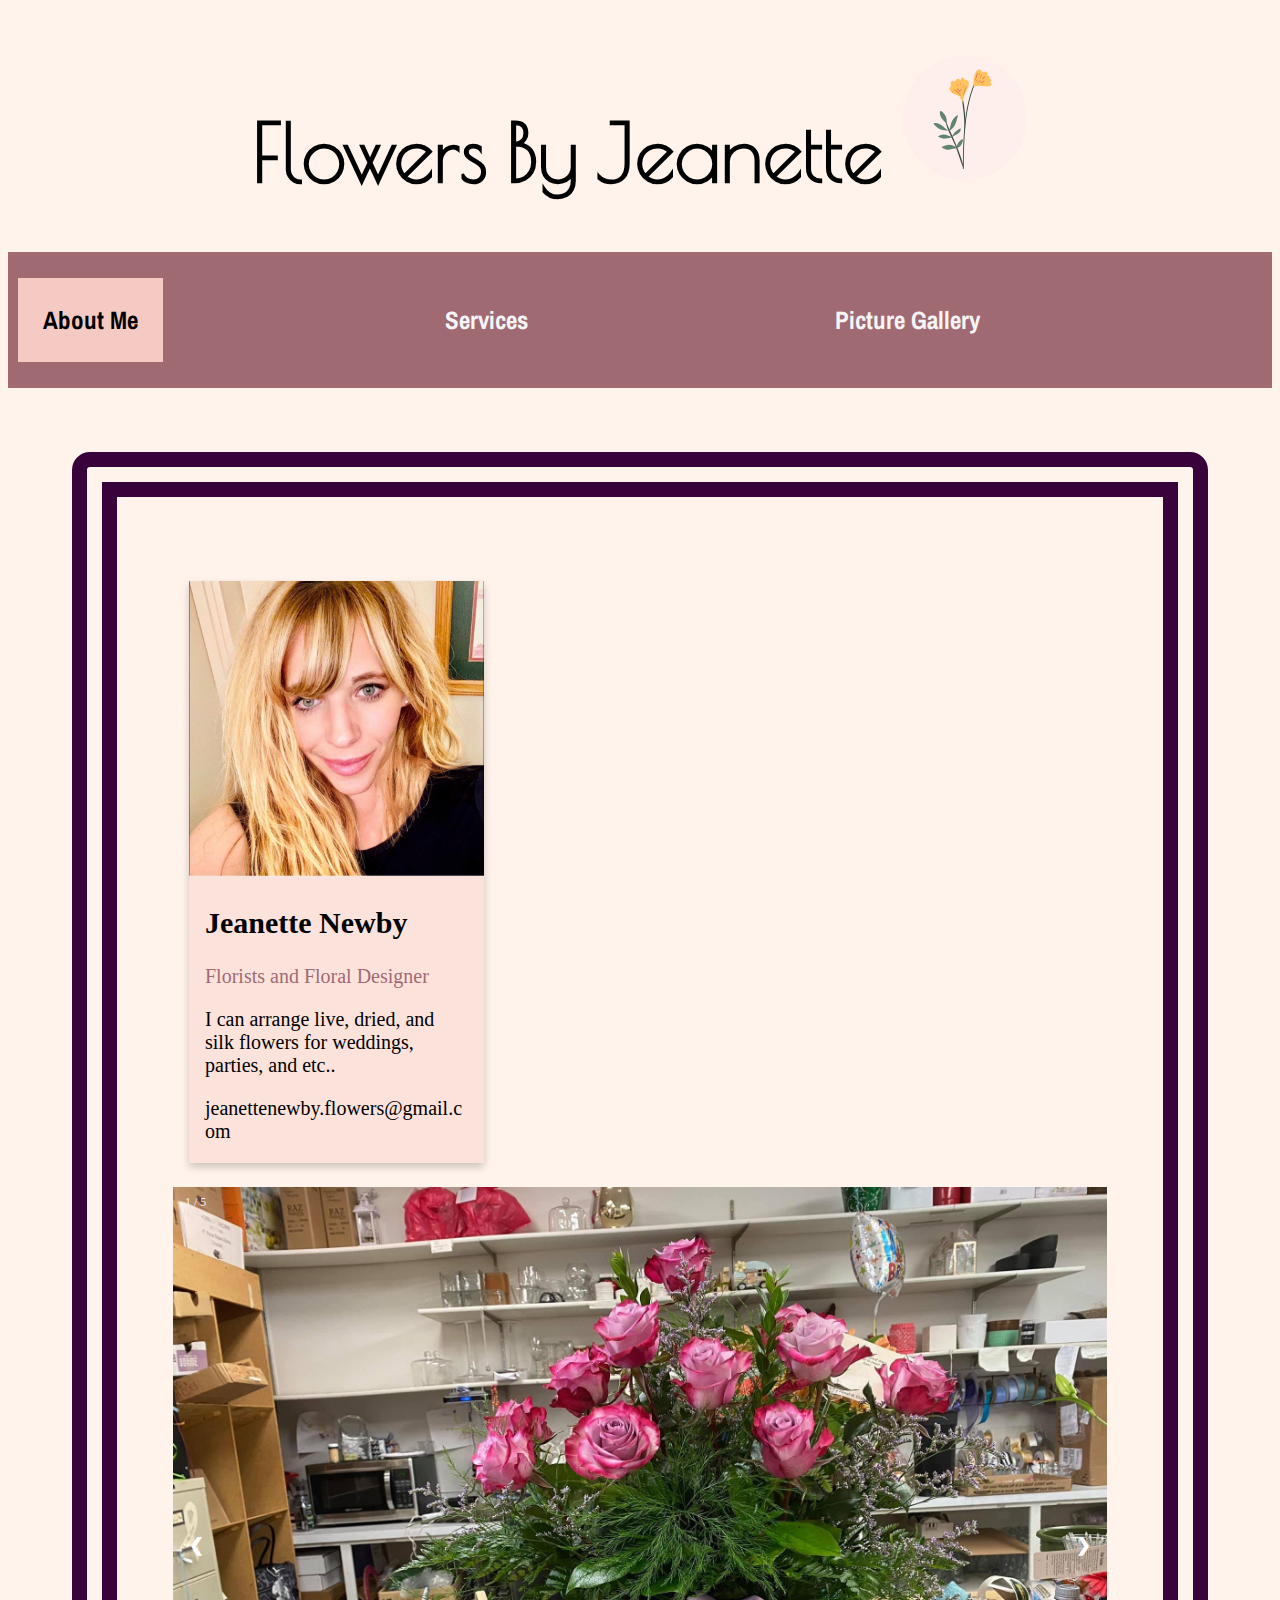
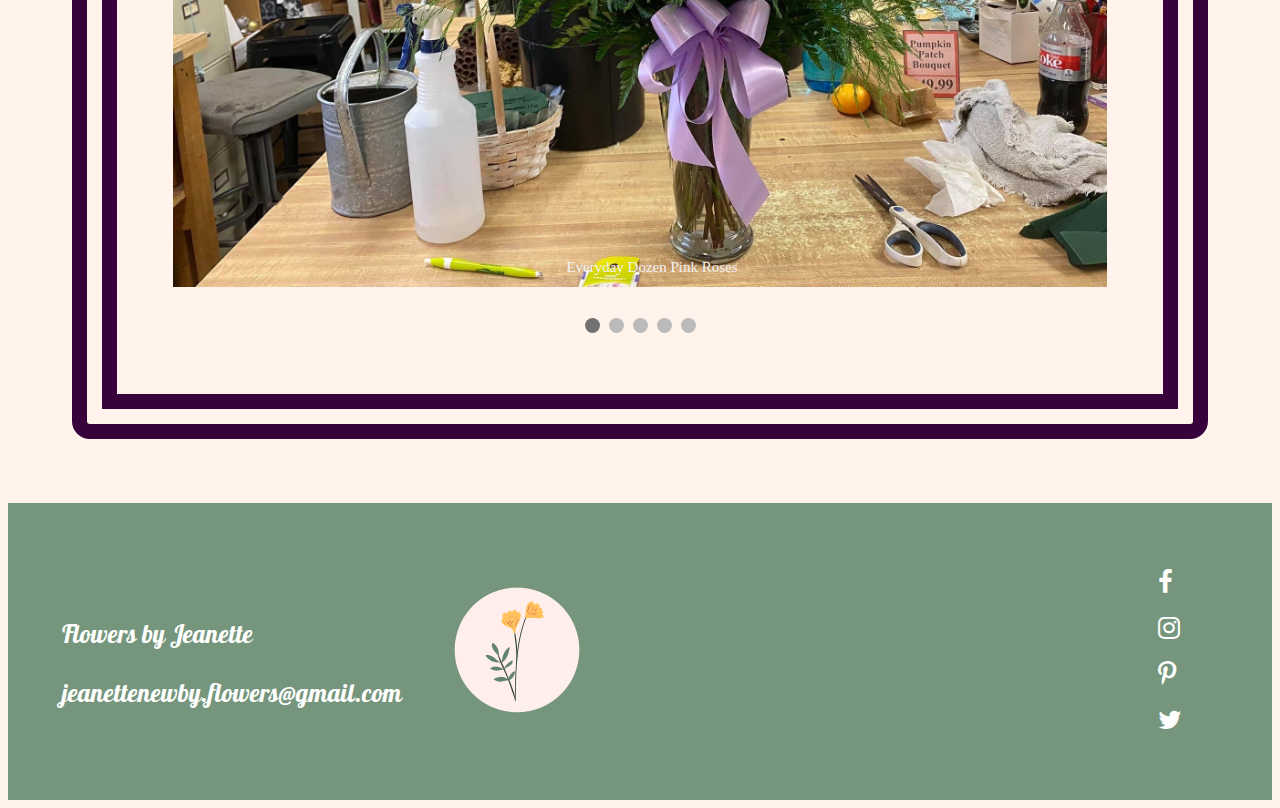
<file: index.html>
<!DOCTYPE html>
<html lang="en-us">
<head>
 <meta charset="utf-8">
 <meta name="viewport" content="width=device-width, initial-scale=1">
<link rel="stylesheet" href="https://cdnjs.cloudflare.com/ajax/libs/font-awesome/4.7.0/css/font-awesome.min.css">
<link rel="icon" type="image/x-icon" href="pictures/flowerfavcon2.ico.png">
 <style>
@import url('https://fonts.googleapis.com/css2?family=Bebas+Neue&family=Open+Sans+Condensed:wght@300&family=Pattaya&family=Poiret+One&display=swap');
@import url('https://fonts.googleapis.com/css2?family=Archivo+Narrow&display=swap');
@media screen and (max-width: 650px) {
    .column {
      width: 100%;
      display: block;
    }
  }
	</style>


<title>Project Plan Outline for Flowers By Jeanette</title>
<link rel="stylesheet" href="css/main.css">
<link rel="stylesheet" href="css/about-me.css">
<link rel="stylesheet" href="css/small-screen.css">
</head>
<body>
	
<header>
<h1>Flowers By Jeanette <img src="pictures/flowericon1.png" alt="flowericon1.png"></h1>

</header>
<nav>

	<ul class="navigation">
	
		<li><a class="ham">&#9776; Menu</a></li>
		<li><a href="index.html" class="active">About Me</a></li>
		<li><a href="services.html">Services</a></li>
		<li><a href="picgallary.html">Picture Gallery</a></li>
		
	</ul>
</nav>
<main>

<div class="about-me">
	<div class="row">
		<div class="column">
		  <div class="card">
			<img src="pictures/jeanette-pic.JPG" alt="Jeanette Newby" style="width:100%">
			<div class="container">
			  <h2>Jeanette Newby</h2>
			  <p class="title">Florists and Floral Designer</p>
			  <p>I can arrange live, dried, and silk flowers for weddings, parties, and etc..</p>
			  <p>jeanettenewby.flowers@gmail.com</p>
			
			</div>
		  </div>
		</div>
		<p></p>
	
</div>
<div class="slideshow-container">

	<div class="mySlides fade">
	  <div class="numbertext">1 / 5</div>
	  <img src="pictures/everyday-pink-roses.JPG" style="width:100%">
	  <div class="text">Everyday Dozen Pink Roses</div>
	</div>
	
	<div class="mySlides fade">
	  <div class="numbertext">2 / 5</div>
	  <img src="pictures/shannon-cp.jpg" style="width:100%">
	  <div class="text">Wedding Center Piece</div>
	</div>
	
	<div class="mySlides fade">
	  <div class="numbertext">3 / 5</div>
	  <img src="pictures/everyday.jpg" style="width:100%">
	  <div class="text">Everyday Assortive Display </div>
	</div>

	<div class="mySlides fade">
		<div class="numbertext">4 / 5</div>
		<img src="pictures/everyday-roses.JPG" style="width:100%">
		<div class="text">Special Occasion Two Dozen Roses</div>
	  </div>

	  <div class="mySlides fade">
		<div class="numbertext">4 / 5</div>
		<img src="pictures/shannon-fg (1).jpg" style="width:100%">
		<div class="text">Bridal Bouquet</div>
	  </div>
	
	<a class="prev" onclick="plusSlides(-1)">❮</a>
	<a class="next" onclick="plusSlides(1)">❯</a>
	
	</div>
	<br>
	
	<div style="text-align:center">
	  <span class="dot" onclick="currentSlide(1)"></span> 
	  <span class="dot" onclick="currentSlide(2)"></span> 
	  <span class="dot" onclick="currentSlide(3)"></span> 
	  <span class="dot" onclick="currentSlide(4)"></span> 
	  <span class="dot" onclick="currentSlide(5)"></span> 
	</div>
	
</main>
<footer>
	<div class="footer-email">
		<p>Flowers by Jeanette<br></p>

	<a href="mailto:jeanettenewby.flowers@gmail.com">jeanettenewby.flowers@gmail.com</a>
	</div>
	<div class="footer-photo">
		<img src="pictures/flowericon1.png" alt="flowericon1.png">
	</div>
	
	
	<div class="social-media-icons">
		<ul class="menu-simple">
			<li><a href="https://www.facebook.com/"><i class="fa fa-facebook" aria-hidden="true"></i></a></li>
			<li><a href="https://www.instagram.com/?hl=en"><i class="fa fa-instagram" aria-hidden="true"></i></a></li>
			<li><a href="https://www.pinterest.com/"><i class="fa fa-pinterest-p" aria-hidden="true"></i></a></li>
			<li><a href="https://twitter.com/?lang=en"><i class="fa fa-twitter" aria-hidden="true"></i></a></li>
		  </ul>
	</div>



  </footer>
  
<script src="JS/ham.js">
</script>
<script src="JS/slideshow.js">
</script>

</body>

</html>
</file>
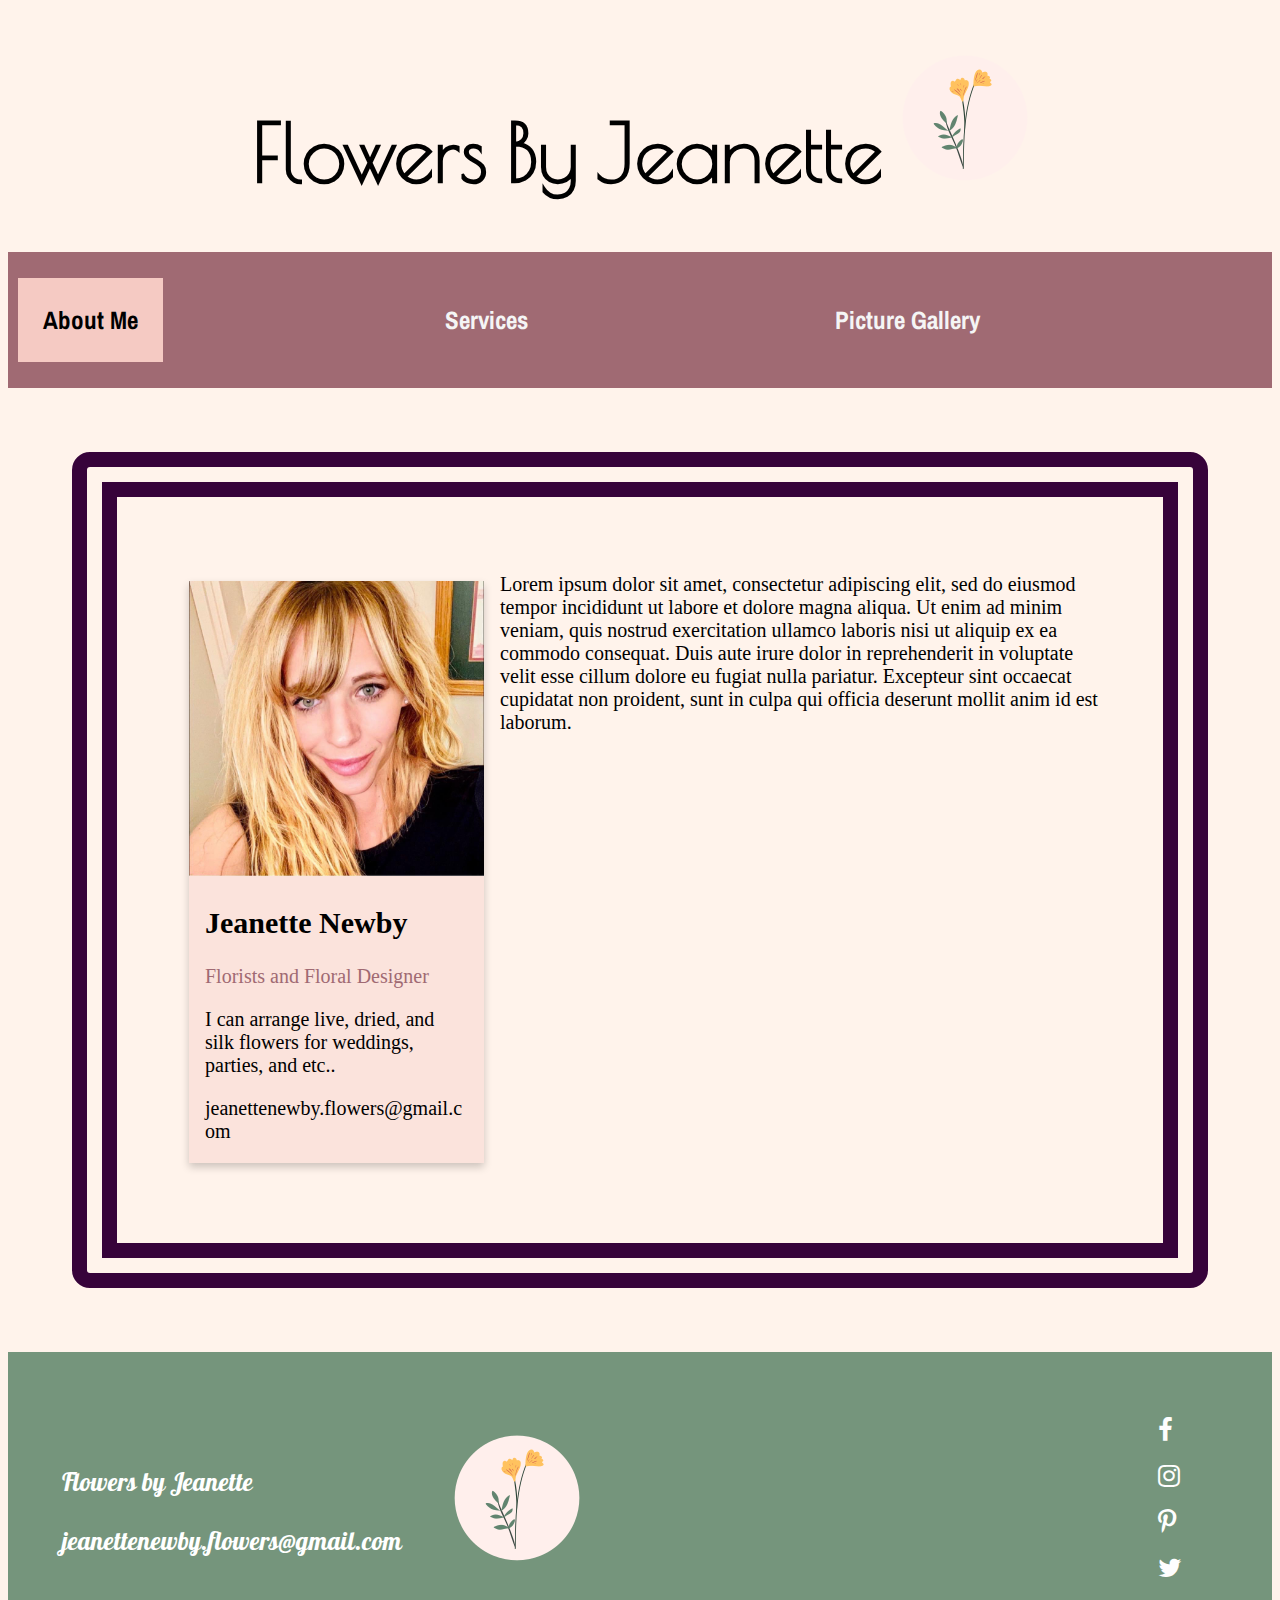
<file: about-me.html>
<!DOCTYPE html>
<html lang="en-us">
<head>
 <meta charset="utf-8">
 <meta name="viewport" content="width=device-width, initial-scale=1">
<link rel="stylesheet" href="https://cdnjs.cloudflare.com/ajax/libs/font-awesome/4.7.0/css/font-awesome.min.css">
<link rel="icon" type="image/x-icon" href="pictures/flowerfavcon2.ico.png">
 <style>
@import url('https://fonts.googleapis.com/css2?family=Bebas+Neue&family=Open+Sans+Condensed:wght@300&family=Pattaya&family=Poiret+One&display=swap');
@import url('https://fonts.googleapis.com/css2?family=Archivo+Narrow&display=swap');
@media screen and (max-width: 650px) {
    .column {
      width: 100%;
      display: block;
    }
  }
	</style>


<title>Project Plan Outline for Flowers By Jeanette</title>
<link rel="stylesheet" href="css/main.css">
<link rel="stylesheet" href="css/about-me.css">
<link rel="stylesheet" href="css/small-screen.css">
</head>
<body>
	
<header>
<h1>Flowers By Jeanette <img src="pictures/flowericon1.png" alt="flowericon1.png"></h1>

</header>
<nav>

	<ul class="navigation">
	
		<li><a class="ham">&#9776; Menu</a></li>
		<li><a href="about-me.html" class="active">About Me</a></li>
		<li><a href="services.html">Services</a></li>
		<li><a href="picgallary.html">Picture Gallery</a></li>
		
	</ul>
</nav>
<main>

<div class="about-me">
	<div class="row">
		<div class="column">
		  <div class="card">
			<img src="pictures/jeanette-pic.JPG" alt="Jeanette Newby" style="width:100%">
			<div class="container">
			  <h2>Jeanette Newby</h2>
			  <p class="title">Florists and Floral Designer</p>
			  <p>I can arrange live, dried, and silk flowers for weddings, parties, and etc..</p>
			  <p>jeanettenewby.flowers@gmail.com</p>
			
			</div>
		  </div>
		</div>
		<p>Lorem ipsum dolor sit amet, consectetur adipiscing elit, sed do eiusmod tempor 
			incididunt ut labore et dolore magna aliqua. Ut enim ad minim veniam, quis nostrud exercitation
			 ullamco laboris nisi ut aliquip ex ea commodo consequat. Duis aute irure dolor in reprehenderit 
			 in voluptate velit esse cillum dolore eu fugiat nulla pariatur. Excepteur sint occaecat cupidatat non proident,
			  sunt in culpa qui officia deserunt mollit anim id est laborum.</p>
	
</div>

</main>
<footer>
	<div class="footer-email">
		<p>Flowers by Jeanette<br></p>
	<a href="mailto:jeanettenewby.flowers@gmail.com">jeanettenewby.flowers@gmail.com</a>
	</div>
	<div class="footer-photo">
		<img src="pictures/flowericon1.png" alt="flowericon1.png">
	</div>
	
	
	<div class="social-media-icons">
		<ul class="menu-simple">
			<li><a href="https://www.facebook.com/"><i class="fa fa-facebook" aria-hidden="true"></i></a></li>
			<li><a href="https://www.instagram.com/?hl=en"><i class="fa fa-instagram" aria-hidden="true"></i></a></li>
			<li><a href="https://www.pinterest.com/"><i class="fa fa-pinterest-p" aria-hidden="true"></i></a></li>
			<li><a href="https://twitter.com/?lang=en"><i class="fa fa-twitter" aria-hidden="true"></i></a></li>
		  </ul>
	</div>



  </footer>
  
<script src="JS/ham.js">
	let slideIndex = 1;
showSlides(slideIndex);

function plusSlides(n) {
  showSlides(slideIndex += n);
}

function currentSlide(n) {
  showSlides(slideIndex = n);
}

function showSlides(n) {
  let i;
  let slides = document.getElementsByClassName("mySlides");
  let dots = document.getElementsByClassName("dot");
  if (n > slides.length) {slideIndex = 1}    
  if (n < 1) {slideIndex = slides.length}
  for (i = 0; i < slides.length; i++) {
    slides[i].style.display = "none";  
  }
  for (i = 0; i < dots.length; i++) {
    dots[i].className = dots[i].className.replace(" active", "");
  }
  slides[slideIndex-1].style.display = "block";  
  dots[slideIndex-1].className += " active";
}
</script>

</body>

</html>
</file>
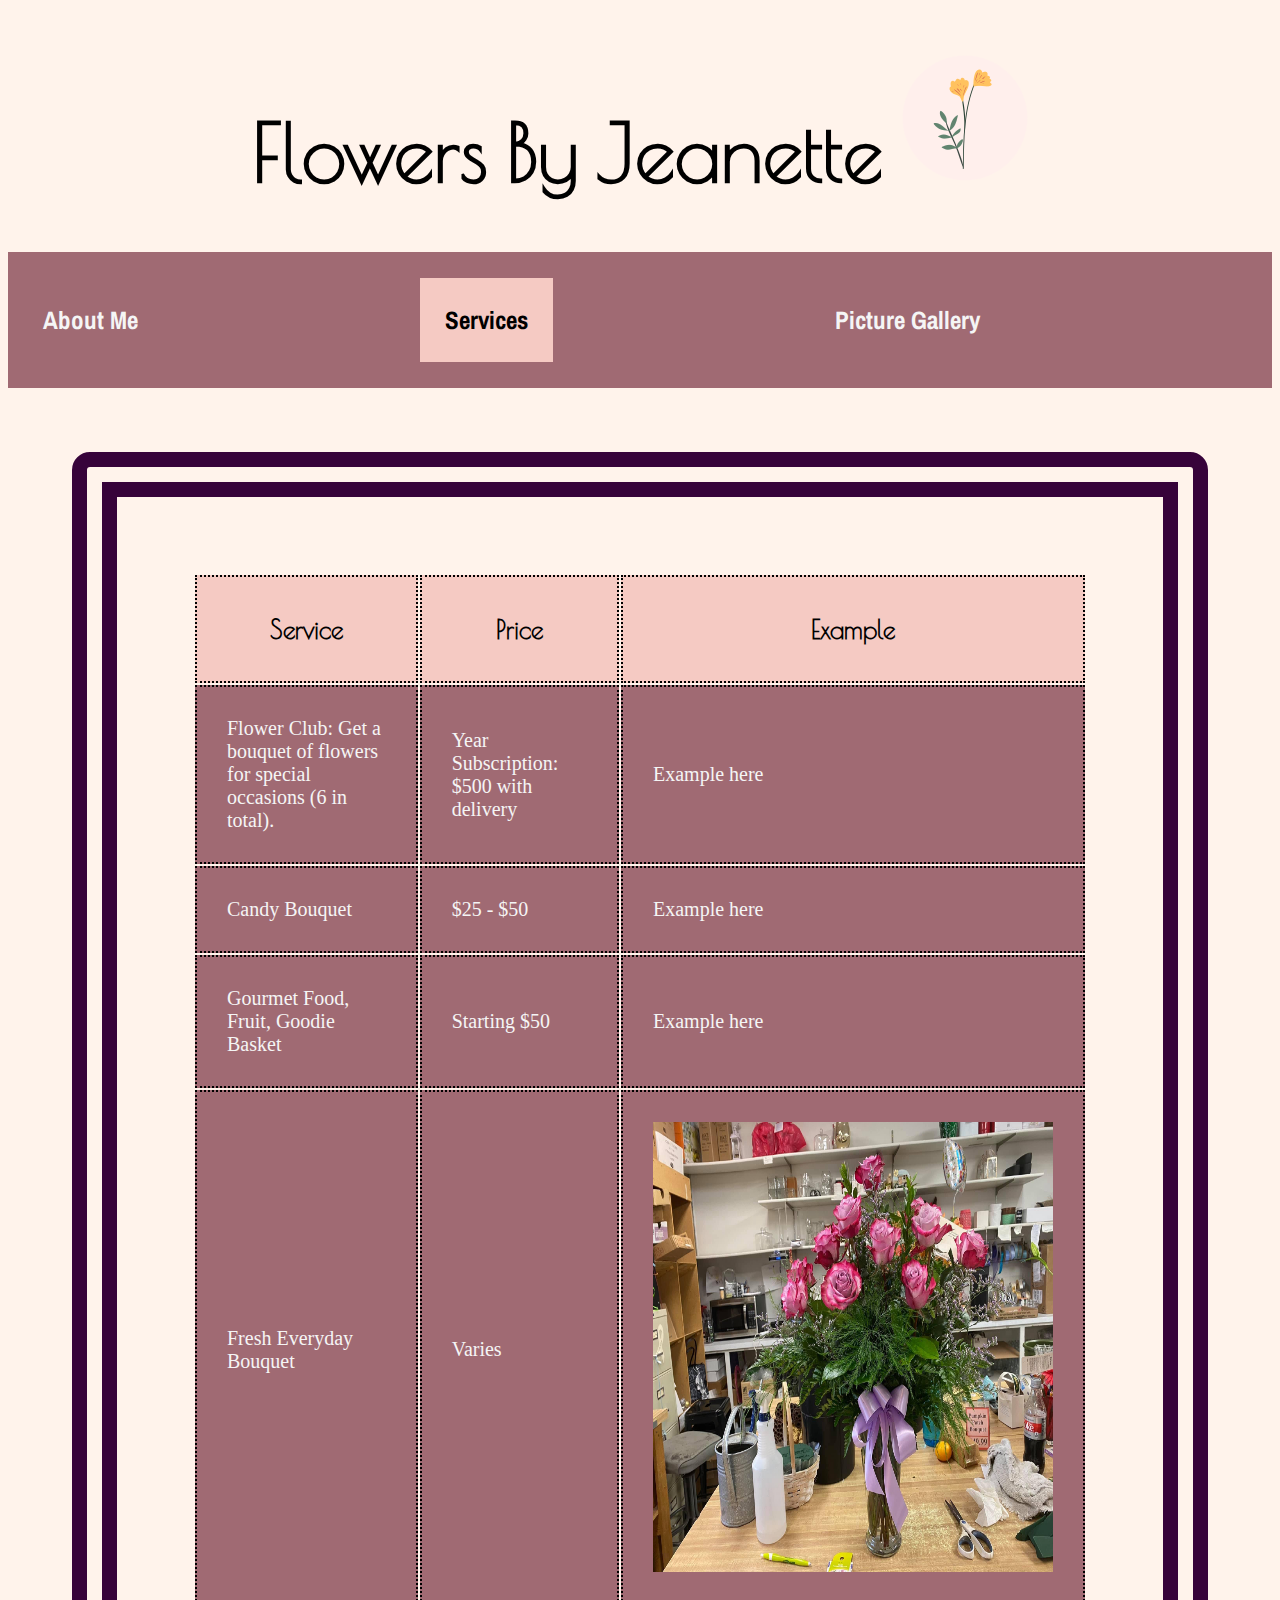
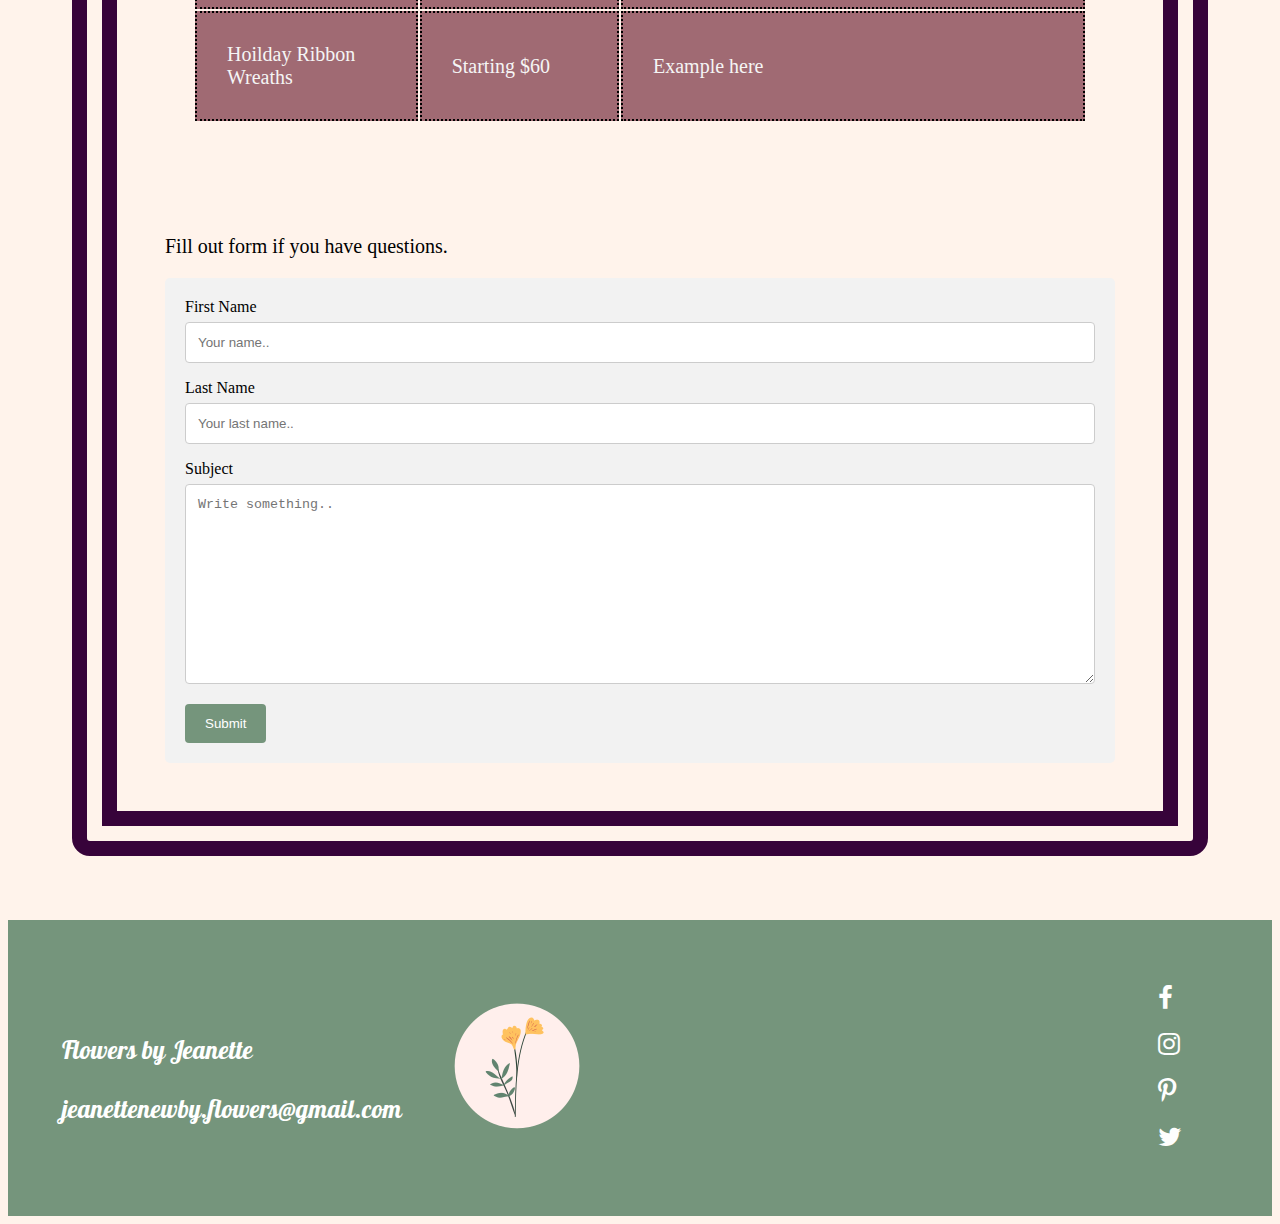
<file: services.html>
<!DOCTYPE html>
<html lang="en-us">
<head>
 <meta charset="utf-8">
 <meta name="viewport" content="width=device-width, initial-scale=1">
<link rel="stylesheet" href="https://cdnjs.cloudflare.com/ajax/libs/font-awesome/4.7.0/css/font-awesome.min.css">
<link rel="icon" type="image/x-icon" href="pictures/flowerfavcon2.ico.png">
 <style>
	@import url('https://fonts.googleapis.com/css2?family=Bebas+Neue&family=Open+Sans+Condensed:wght@300&family=Pattaya&family=Poiret+One&display=swap');
	@import url('https://fonts.googleapis.com/css2?family=Archivo+Narrow&display=swap');
	</style>


<title>Project Plan Outline for Flowers By Jeanette</title>
<link rel="stylesheet" href="css/main.css">
<link rel="stylesheet" href="css/services.css">
<link rel="stylesheet" href="css/small-screen.css">
</head>
<body>
	<header>
		<h1>Flowers By Jeanette <img src="pictures/flowericon1.png" alt="flowericon1.png"></h1>
		
		</header>

			<nav>

				<ul class="navigation">
					<li><a class="ham">&#9776; Menu</a></li>
					<li><a href="index.html">About Me</a></li>
					<li><a href="services.html" class="active">Services</a></li>
					<li><a href="picgallary.html">Picture Gallery</a></li>
				</ul>
			</nav>
<main>
	<div class="service-table">
	<table style="width:100%">
	  <tr>
		<th><b>Service</b></th>
		<th><b>Price</b></th>
		<th><b>Example</b></th>
	  </tr>
	  <tr>
		<td>Flower Club: Get a  bouquet of flowers for special occasions (6 in total).</td>
		<td>Year Subscription: $500 with delivery</td>
		<td>Example here</td>

	  </tr>
	  <tr>
		<td>Candy Bouquet</td>
		<td>$25 - $50</td>
		<td>Example here</td>
	  </tr>
	  <tr>
		<td>Gourmet Food, Fruit, Goodie Basket</td>
		<td>Starting $50</td>
		<td>Example here</td>
	  </tr>
	  <tr>
		<td>Fresh Everyday Bouquet</td>
		<td>Varies</td>
		<td><div class="flowering"><img src="pictures/everyday-pink-roses.JPG" alt="pink roses" width="400" height="450"></div></td>
	  </tr>
	  <tr>
		<td>Hoilday Ribbon Wreaths</td>
		<td>Starting $60</td>
		<td>Example here</td>
	  </tr>
	</table>
	</div>
<div class="wholeform">
	<p>Fill out form if you have questions.</p>
	<div class="form">
		<form action="/action_page.php">
			<label for="fname">First Name</label>
			<input type="text" id="fname" name="firstname" placeholder="Your name..">
		
			<label for="lname">Last Name</label>
			<input type="text" id="lname" name="lastname" placeholder="Your last name..">
		
			
		
			<label for="subject">Subject</label>
			<textarea id="subject" name="subject" placeholder="Write something.." style="height:200px"></textarea>
		
			<input type="submit" value="Submit">
		  </form>
	</div>
	</div>
</main>
<footer>
	<div class="footer-email">
		<p>Flowers by Jeanette<br></p>
	<a href="mailto: jeanettenewby.flowers@gmail.com">jeanettenewby.flowers@gmail.com</a>
	</div>
	<div class="footer-photo">
		<img src="pictures/flowericon1.png" alt="flowericon1.png">
	</div>
	
	
	<div class="social-media-icons">
		<ul class="menu-simple">
			<li><a href="https://www.facebook.com/"><i class="fa fa-facebook" aria-hidden="true"></i></a></li>
			<li><a href="https://www.instagram.com/?hl=en"><i class="fa fa-instagram" aria-hidden="true"></i></a></li>
			<li><a href="https://www.pinterest.com/"><i class="fa fa-pinterest-p" aria-hidden="true"></i></a></li>
			<li><a href="https://twitter.com/?lang=en"><i class="fa fa-twitter" aria-hidden="true"></i></a></li>
		  </ul>
	</div>



  </footer>
  
<script src="JS/ham.js"></script>
</body>

</html>
</file>
<file: css/main.css>
body{
    background-color: #FFF3EB;
    
    
    border-radius: 1em;
    display: block;
    
    
    }
  header{
    text-align: center;
    font-family: 'Poiret One', cursive;
    font-size: 40px;
  }
  .agile{
    display: block;
  margin-left: auto;
  margin-right: auto;
  width: 50%;
  }
  main{
    display: block;
    background-color:   #FFF3EB;
    font-style: 'Open Sans Condensed', sans-serif;
    border: 45px double  #37033a ;
    border-radius: 18px;
    
    padding: 1em;

    margin:4em;
  }
  nav {
    overflow: hidden;
    background-color: #a06a73;
    max-width: 100%;
    display: inline-block;
  
  } nav ul{
      
    max-width: 100%;
 
  }

  .navigation {
    list-style: none;
    padding: 10px;
    max-width: 100%;
   text-align: center;
   display: inline-block;
   
    }
    .navigation li:first-child {
    display: block;
  
    }
    .navigation li {
    display: none;
    }
    .navigation a {
    display: block;
    padding: 1em;

    text-decoration: none;
    color:whitesmoke;
    font-size: 25px;
    font-weight: 700;
    max-width: 100%;
    font-family: 'Archivo Narrow', sans-serif;
    }
    .navigation a:hover {
      background-color: #F5CAC3;
      color: black;
    }

  
  nav a {
    color: #f2f2f2;
    text-align: center;
    padding: 20px 25px;
    text-decoration: none;
    font-size: 17px;
    float: left;
    font-size: 25px;
    font-family: 'Archivo Narrow', sans-serif;
  }
  
  nav a:hover {
    background-color:  #F5CAC3;
    color: black;
  }
  
  nav a.active {
    background-color: #F5CAC3;
    color: black;
  }
  .responsive li {
    display: block;
    text-decoration: none;
    list-style: none;
    }
    nav li {
        list-style: none;
    }
  
  .title-page-font{
    font-family: 'Poiret One', cursive;
    font-size: 40px;
    text-align: center;
  }
  
  .paragraph-font{
    font-family: 'Open Sans Condensed', sans-serif;
    font-size: 40px;
    text-align: center;
  
  }

  .header-font {
    
    font-family: 'Pattaya', sans-serif;
    font-size: 40px;
    text-align: center;
  }
  .agile-img{
    width: 50%;
     border: 10px double #F6BD60;
     -webkit-box-shadow: 5px -1px 49px 19px rgba(0,0,0,0.3); 
  box-shadow: 5px -1px 49px 19px rgba(0,0,0,0.3);
  }
  .color-scheme{
  display: block;
  margin-left: auto;
  -webkit-box-shadow: 5px -1px 49px 19px rgba(0,0,0,0.3); 
  box-shadow: 5px -1px 49px 19px rgba(0,0,0,0.3);
  width: 50%;
  border: 10px double #F6BD60;
  }
  #design-style{
  border: 7px dotted#75957c;
  border-radius: 18px;
  padding:1em;
  margin-block: 20px;
  margin:4em;
  }
  #purpose{
    border: 7px dotted #75957c;
  border-radius: 18px;
  padding:1em;
  margin:4em;
  
  }
  #pmp{
  
  border: 7px dotted #75957c;
  border-radius: 18px;
  padding:1em;
  margin:4em;
  }
  footer{
  
  background-color:#75957c;
  color: white;
  
  padding: 1rem;
  display: -webkit-flex;
  display: -ms-flexbox;
  display: flex;
  -webkit-align-items: center;
      -ms-flex-align: center;
          align-items: center;
  -webkit-justify-content: space-between;
      -ms-flex-pack: justify;
          justify-content: space-between;
  }
  
  .footer-email{
  padding: 1.5em;
  font-family: 'Pattaya', sans-serif;
  font-size: 25px;
  
  }
  .footer-photo{
  display: block;
  margin-left: auto;
  margin-right: auto;
  width:50%;
  }
  
  footer a{ 
  color: white;
  text-decoration: none;
  }
  footer a:hover{
  color: #4a4a4a;
  transition: color 0.3s ease-in;
  text-decoration:none; 
  cursor:pointer;  
  }
  footer .social-media-icons li:last-of-type {
  margin-right: 2.5rem;
  }
  
  footer .social-media-icons .fa {
  font-size: 1.6rem;
  color: #fefefe;
  padding: .4em;
  }
  
  footer .social-media-icons .fa:hover {
  color: #4a4a4a;
  transition: color 0.3s ease-in;
  }
  .social-media-icons {
  list-style: none;
  padding: 1.5em;
  
  }
  .menu-simple {
  list-style: none;
  
  }
</file>
<file: css/about-me.css>
.about-me{ 
    font-size: 20px;
    font-style: 'Open Sans Condensed', sans-serif;
        padding: 2em;
        display: block;
        margin-left: auto;
        margin-right: auto 
        
   
      
}
  
  
  .column {
    float: left;
    width: 33.3%;
    margin-bottom: 16px;
    padding: 0 8px;
  }
  
  .card {
    box-shadow: 0 4px 8px 0 rgba(0, 0, 0, 0.2);
    margin: 8px;
    overflow-wrap: break-word;
    background-color:  #f5cac362;
  } 
 
  .container {
    padding: 0 16px;
  }
  *, *:before, *:after {
    box-sizing: inherit;
  }
  .container::after, .row::after {
    content: "";
    clear: both;
    display: table;
  }
  
  .title {
    color: #a06a73;
  }
  

/* Slideshow container */
.slideshow-container {
  max-width: 1000px;
  position: relative;
  margin: auto;
}

/* Next & previous buttons */
.prev, .next {
  cursor: pointer;
  position: absolute;
  top: 50%;
  width: auto;
  padding: 16px;
  margin-top: -22px;
  color: white;
  font-weight: bold;
  font-size: 18px;
  transition: 0.6s ease;
  border-radius: 0 3px 3px 0;
  user-select: none;
}

/* Position the "next button" to the right */
.next {
  right: 0;
  border-radius: 3px 0 0 3px;
}

/* On hover, add a black background color with a little bit see-through */
.prev:hover, .next:hover {
  background-color: rgba(0,0,0,0.8);
}

/* Caption text */
.text {
  color: #f2f2f2;
  font-size: 15px;
  padding: 8px 12px;
  position: absolute;
  bottom: 8px;
  width: 100%;
  text-align: center;
}

/* Number text (1/3 etc) */
.numbertext {
  color: #f2f2f2;
  font-size: 12px;
  padding: 8px 12px;
  position: absolute;
  top: 0;
}

/* The dots/bullets/indicators */
.dot {
  cursor: pointer;
  height: 15px;
  width: 15px;
  margin: 0 2px;
  background-color: #bbb;
  border-radius: 50%;
  display: inline-block;
  transition: background-color 0.6s ease;
}

.active, .dot:hover {
  background-color: #717171;
}

/* Fading animation */
.fade {
  animation-name: fade;
  animation-duration: 1.5s;
}

@keyframes fade {
  from {opacity: .4} 
  to {opacity: 1}
}

/* On smaller screens, decrease text size */
@media only screen and (max-width: 300px) {
  .prev, .next,.text {font-size: 11px}
}
</file>
<file: css/small-screen.css>
/* On screens that are 600px wide or less, make the columns stack on top of each other instead of next to each other */
@media only screen and (min-width: 600px) {
    nav {
    display: block;
    }
    .navigation {
    display: flex;
    }
    .navigation li {
    display: block; 
    flex: 1 1 auto;
    }
    .navigation a {
    text-align: center;
    }
    .navigation li:first-child {
    display: none;
    }
    button {
        display: none;
    }
}
</file>
<file: css/services.css>
input[type=text], select, textarea {
    width: 100%;
    padding: 12px;
    border: 1px solid #ccc;
    border-radius: 4px;
    box-sizing: border-box;
    margin-top: 6px;
    margin-bottom: 16px;
    resize: vertical;
  }
  
  input[type=submit] {
    background-color:  #75957c;
    color: white;
    padding: 12px 20px;
    border: none;
    border-radius: 4px;
    cursor: pointer;
  }
  
  input[type=submit]:hover {
    background-color:   #556d5a;
  }
  
  .form {
    border-radius: 5px;
    background-color: #f2f2f2;
    padding: 20px;
  }
   th, td{
    border:2px dotted black;
    padding: 1.5em;
    
  }
   th{
    font-family: 'Poiret One', cursive;
    font-size: 25px;
    background-color: #F5CAC3;

  }
  td{
    background-color: #a06a73;
    color: whitesmoke;

  }
  .service-table, td{ 
    font-style: 'Open Sans Condensed', sans-serif;
    font-size: 20px;
  }
  .service-table {
    padding: 3em;
  }
  .flowering{
    width: 100%;
    height: auto;
  }

  .wholeform{
padding: 2em;
  }
  .wholeform p{
    font-size: 20px;
  }
</file>
